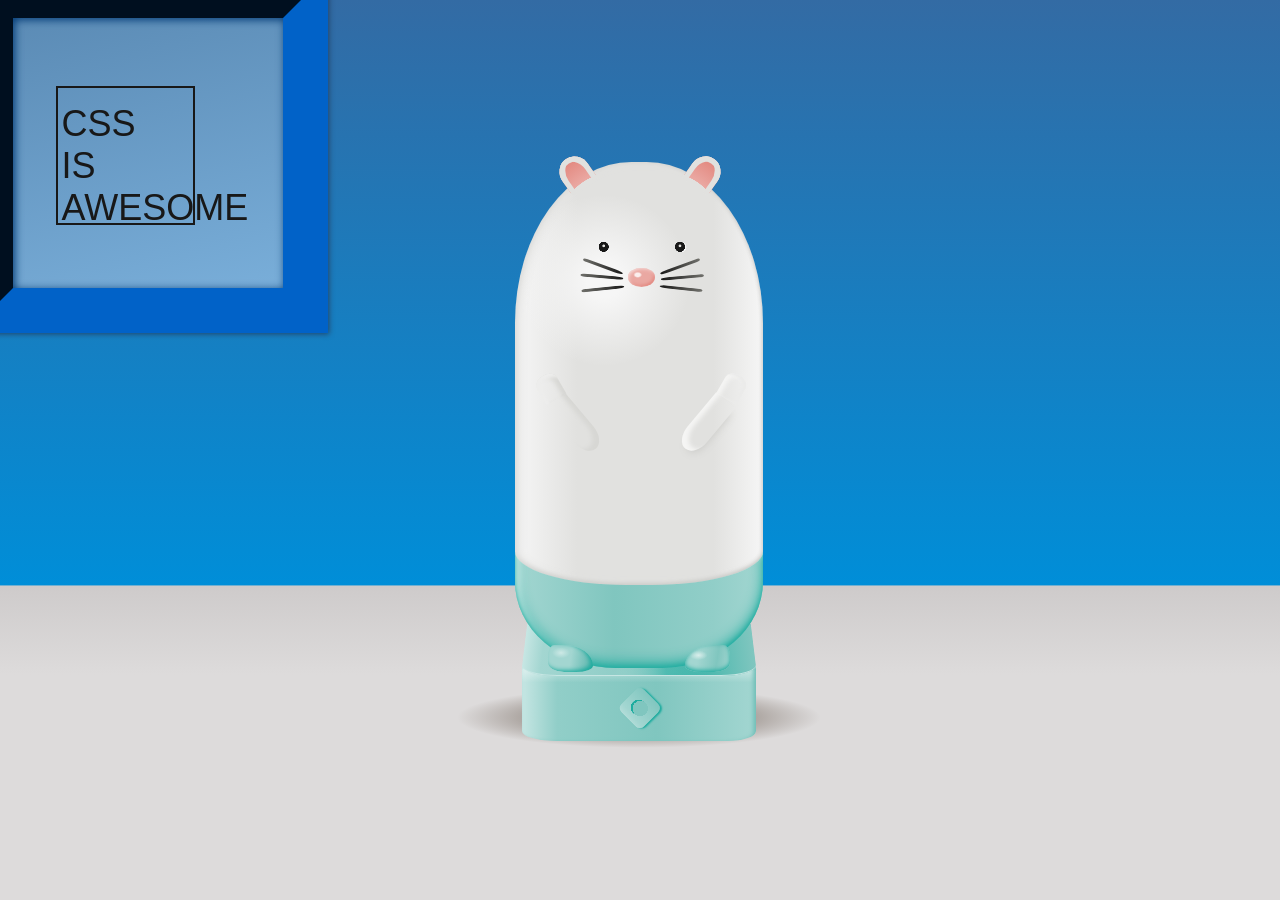
<file: index.html>
<!DOCTYPE html>
<html lang="en">
  <head>
    <meta charset="UTF-8" />
    <meta name="viewport" content="width=device-width, initial-scale=1.0" />
    <link rel="stylesheet" href="styles/main.css" />
    <title>Ikea Spiken Night Light</title>
  </head>
  <body>
    <div class="frame">
      <p>CSS IS AWESOME</p>
    </div>
    <div class="spiken">
      <div class="base">
        <input type="checkbox" name="btn" />
        <label for="btn"></label>
      </div>
      <div class="top">
        <div class="body"></div>
        <div class="face">
          <div class="face__whiskers--l"></div>
          <div class="face__whiskers--r"></div>
        </div>
        <div class="arm--l"></div>
        <div class="arm--r"></div>
        <div class="feet"></div>
      </div>
    </div>
  </body>
</html>
</file>
<file: styles/main.css>
body {
  margin: 0;
  background: #008ed8;
  min-height: 100vh;
  display: -webkit-box;
  display: -ms-flexbox;
  display: flex;
  -webkit-box-pack: center;
      -ms-flex-pack: center;
          justify-content: center;
  -webkit-box-align: center;
      -ms-flex-align: center;
          align-items: center;
  overflow: hidden;
  background: -webkit-gradient(linear, left top, left bottom, from(#336ba4), color-stop(65%, #008ed8), color-stop(65.1%, #cecbcb), color-stop(75%, #dddbdb));
  background: linear-gradient(#336ba4, #008ed8 65%, #cecbcb 65.1%, #dddbdb 75%);
}

@media only screen and (max-width: 600px) {
  body {
    background: -webkit-gradient(linear, left top, left bottom, from(#336ba4), color-stop(60%, #008ed8), color-stop(60.1%, #cecbcb), color-stop(75%, #dad8d8));
    background: linear-gradient(#336ba4, #008ed8 60%, #cecbcb 60.1%, #dad8d8 75%);
  }
}

.spiken {
  position: relative;
  background-size: 900px;
  width: 90vmin;
  height: 90vmin;
  background-repeat: no-repeat;
  background-position: center;
}

.spiken::before {
  content: '';
  width: 42vmin;
  height: 7vmin;
  position: absolute;
  background-color: green;
  top: 79.1%;
  left: 26.6%;
  border-radius: 50%;
  background: radial-gradient(#594a3e, transparent 68%);
}

.spiken .top {
  /* teal part */
}

.spiken .top:before {
  content: '';
  width: 27.5vmin;
  height: 13vmin;
  position: absolute;
  background-color: transparent;
  top: 62.5%;
  left: 34.6%;
  border-radius: 0 0 55% 55% / 35% 35% 100% 100%;
  -webkit-box-shadow: inset 0 -0.2vmin 0.5vmin #1eac9f, inset 0.5vmin 0.5vmin 1vmin #d8eeeb, inset 0 -0.5vmin 1.5vmin #1eac9f;
          box-shadow: inset 0 -0.2vmin 0.5vmin #1eac9f, inset 0.5vmin 0.5vmin 1vmin #d8eeeb, inset 0 -0.5vmin 1.5vmin #1eac9f;
  background: -webkit-gradient(linear, left top, right top, from(#a3d6d1), color-stop(40%, #80c6bf), color-stop(80%, #91cec8), to(#a3d6d1));
  background: linear-gradient(90deg, #a3d6d1, #80c6bf 40%, #91cec8 80%, #a3d6d1);
}

.spiken .top .body {
  width: 27.5vmin;
  height: 47vmin;
  position: absolute;
  top: 14.5%;
  left: 34.6%;
  -webkit-box-shadow: inset 0.5vmin 0 1.1vmin #e1e1df, inset 0 -0.1vmin 0.5vmin #afafab;
          box-shadow: inset 0.5vmin 0 1.1vmin #e1e1df, inset 0 -0.1vmin 0.5vmin #afafab;
  border-radius: 47% 47% 45% 45% / 38% 38% 8% 8%;
  background: radial-gradient(circle at 36% 28%, #f6f6f6 5%, transparent 25%), -webkit-gradient(linear, left top, right top, from(#f6f6f6), color-stop(25%, #e1e1df), color-stop(80%, #e1e1df), to(#f6f6f6));
  background: radial-gradient(circle at 36% 28%, #f6f6f6 5%, transparent 25%), linear-gradient(90deg, #f6f6f6, #e1e1df 25%, #e1e1df 80%, #f6f6f6);
  /* ears */
}

.spiken .top .body::before, .spiken .top .body::after {
  content: '';
  width: 12.6%;
  height: 8%;
  position: absolute;
  background-color: #eaa8a2;
  top: -1.5%;
  border-radius: 50% 50% 0 0 / 50% 50% 0 0;
  -webkit-box-shadow: inset 0.6vmin 0.27vmin #e1e1df, inset -0.6vmin 0.27vmin #e1e1df, inset 0 0.6vmin #e1e1df;
          box-shadow: inset 0.6vmin 0.27vmin #e1e1df, inset -0.6vmin 0.27vmin #e1e1df, inset 0 0.6vmin #e1e1df;
  background: radial-gradient(circle at 50% 250%, #e1e1df 65%, #eaa8a2 65.5%, #e18178);
}

.spiken .top .body::before {
  left: 18%;
  -webkit-transform: rotate(-35deg);
          transform: rotate(-35deg);
}

.spiken .top .body::after {
  left: 70%;
  -webkit-transform: rotate(35deg);
          transform: rotate(35deg);
}

.spiken .top .face {
  width: 15vmin;
  height: 6vmin;
  position: absolute;
  top: 24.2%;
  left: 41.8%;
  background: radial-gradient(circle at 22% 9%, #e1e1df 0.8%, transparent 1.5%), radial-gradient(circle at 22% 10.8%, #181818 4.2%, transparent 4.5%), radial-gradient(circle at 22.5% 12.3%, #f6f6f6 4.2%, transparent 4.5%), radial-gradient(circle at 78.5% 9%, #e1e1df 0.8%, transparent 1.5%), radial-gradient(circle at 78.5% 10.8%, #181818 4.2%, transparent 4.5%), radial-gradient(circle at 79.5% 11.5%, #f6f6f6 4.2%, transparent 4.5%);
  /* nose */
}

.spiken .top .face::before {
  content: '';
  width: 3vmin;
  height: 2.1vmin;
  position: absolute;
  background-color: #eaa8a2;
  position: absolute;
  top: 50%;
  left: 40%;
  border-radius: 50% / 45% 45% 50% 50%;
  -webkit-box-shadow: inset 0.1vmin 0.1vmin 0.4vmin #f8e2e0, inset -0.1vmin -0.1vmin 0.4vmin #dc6e64;
          box-shadow: inset 0.1vmin 0.1vmin 0.4vmin #f8e2e0, inset -0.1vmin -0.1vmin 0.4vmin #dc6e64;
  background: radial-gradient(ellipse at 36% 36%, #fbeeed 10%, transparent 18%), #eaa8a2;
}

.spiken .top .face__whiskers--l, .spiken .top .face__whiskers--r {
  position: absolute;
  width: 4.7vmin;
  height: 0.3vmin;
  top: 45%;
}

.spiken .top .face__whiskers--l, .spiken .top .face__whiskers--l::before, .spiken .top .face__whiskers--l::after {
  border-radius: 10% 20% 20% 10% / 50%;
  background: -webkit-gradient(linear, left top, right top, from(#70706b), to(#181818));
  background: linear-gradient(90deg, #70706b, #181818);
}

.spiken .top .face__whiskers--l {
  left: 6%;
  -webkit-transform: rotate(20deg);
          transform: rotate(20deg);
}

.spiken .top .face__whiskers--l::before, .spiken .top .face__whiskers--l::after {
  content: '';
  width: 4.8vmin;
  height: 0.3vmin;
  position: absolute;
  background-color: #181818;
}

.spiken .top .face__whiskers--l::before {
  top: 390%;
  left: 5%;
  -webkit-transform: rotate(-15deg);
          transform: rotate(-15deg);
}

.spiken .top .face__whiskers--l::after {
  top: 780%;
  left: 16%;
  -webkit-transform: rotate(-26deg);
          transform: rotate(-26deg);
}

.spiken .top .face__whiskers--r, .spiken .top .face__whiskers--r::before, .spiken .top .face__whiskers--r::after {
  border-radius: 20% 10% 10% 20% / 50%;
  background: -webkit-gradient(linear, left top, right top, from(#181818), to(#70706b));
  background: linear-gradient(90deg, #181818, #70706b);
}

.spiken .top .face__whiskers--r {
  left: 63%;
  -webkit-transform: rotate(-20deg);
          transform: rotate(-20deg);
}

.spiken .top .face__whiskers--r::before, .spiken .top .face__whiskers--r::after {
  content: '';
  width: 4.8vmin;
  height: 0.3vmin;
  position: absolute;
  background-color: #181818;
}

.spiken .top .face__whiskers--r::before {
  top: 420%;
  left: -5%;
  -webkit-transform: rotate(15deg);
          transform: rotate(15deg);
}

.spiken .top .face__whiskers--r::after {
  top: 770%;
  left: -16%;
  -webkit-transform: rotate(26deg);
          transform: rotate(26deg);
}

.spiken .top .feet {
  width: 20.6vmin;
  height: 3vmin;
  position: absolute;
  top: 74.1%;
  left: 38.4%;
}

.spiken .top .feet:before, .spiken .top .feet:after {
  content: '';
  width: 5vmin;
  height: 3vmin;
  position: absolute;
  background-color: #a3d6d1;
  top: 0;
}

.spiken .top .feet::before {
  left: 1%;
  border-radius: 15% 69% 40% 38% / 45% 81% 25% 36%;
  -webkit-box-shadow: inset -0.3vmin -0.2vmin 0.5vmin #1eac9f;
          box-shadow: inset -0.3vmin -0.2vmin 0.5vmin #1eac9f;
  background: radial-gradient(ellipse at 29% 29%, #cde9e6, transparent 20%), linear-gradient(99deg, #a3d6d1 10%, #a3d6d1 50%, #55b3aa);
}

.spiken .top .feet::after {
  right: 1%;
  border-radius: 69% 15% 38% 40% / 81% 45% 36% 25%;
  -webkit-box-shadow: inset 0 -0.2vmin 0.5vmin #1eac9f;
          box-shadow: inset 0 -0.2vmin 0.5vmin #1eac9f;
  background: radial-gradient(ellipse at 30% 38%, #d8eeeb, transparent 20%), linear-gradient(99deg, #a3d6d1 30%, #80c6bf 70%, #a3d6d1);
}

.spiken .top .arm--l, .spiken .top .arm--r {
  width: 2.8vmin;
  height: 7vmin;
  position: absolute;
  top: 43%;
}

.spiken .top .arm--l::after, .spiken .top .arm--r::after {
  content: '';
  width: 2.5vmin;
  height: 3vmin;
  position: absolute;
  background-color: transparent;
}

.spiken .top .arm--l {
  border-radius: 50% / 30% 0 30% 30%;
  -webkit-box-shadow: inset -0.5vmin -0.6vmin 0.5vmin #d7d7d4;
          box-shadow: inset -0.5vmin -0.6vmin 0.5vmin #d7d7d4;
  -webkit-transform: rotate(-40deg);
          transform: rotate(-40deg);
  left: 40.5%;
}

.spiken .top .arm--l::after {
  top: -43.5%;
  left: 20%;
  border-radius: 50% / 30% 30% 0 0;
  -webkit-transform: rotate(10deg);
          transform: rotate(10deg);
  -webkit-box-shadow: inset 0.3vmin 0.6vmin 0.4vmin #ededec, inset 0.3vmin 0.1vmin 0.2vmin #ededec, inset -0.5vmin 0.3vmin 0.5vmin #d7d7d4;
          box-shadow: inset 0.3vmin 0.6vmin 0.4vmin #ededec, inset 0.3vmin 0.1vmin 0.2vmin #ededec, inset -0.5vmin 0.3vmin 0.5vmin #d7d7d4;
}

.spiken .top .arm--r {
  border-radius: 50% / 0 0 30% 30%;
  -webkit-box-shadow: inset 0.5vmin -0.6vmin 0.5vmin #f5f5f4, 0.5vmin 0.4vmin 1vmin -0.5vmin #c8c8c5;
          box-shadow: inset 0.5vmin -0.6vmin 0.5vmin #f5f5f4, 0.5vmin 0.4vmin 1vmin -0.5vmin #c8c8c5;
  -webkit-transform: rotate(40deg);
          transform: rotate(40deg);
  left: 56.5%;
}

.spiken .top .arm--r::after {
  top: -44.8%;
  left: -9%;
  border-radius: 50% / 30% 30% 0 0;
  -webkit-transform: rotate(-10deg);
          transform: rotate(-10deg);
  -webkit-box-shadow: inset -0.3vmin 0.2vmin 0.4vmin #ebebea, inset -0.3vmin 0.2vmin 0.2vmin #ebebea, inset 0.5vmin 0.2vmin 0.5vmin #f5f5f4;
          box-shadow: inset -0.3vmin 0.2vmin 0.4vmin #ebebea, inset -0.3vmin 0.2vmin 0.2vmin #ebebea, inset 0.5vmin 0.2vmin 0.5vmin #f5f5f4;
}

.spiken .base {
  width: 26vmin;
  height: 10vmin;
  position: absolute;
  top: 74.8%;
  left: 35.4%;
  -webkit-box-shadow: inset -0.3vmin 0.2vmin 0.5vmin #6ebeb7;
          box-shadow: inset -0.3vmin 0.2vmin 0.5vmin #6ebeb7;
  border-radius: 25% 12% 12% 15% / 20% 20% 11% 11%;
  background: linear-gradient(white, transparent 35%), linear-gradient(90deg, #c6e6e3, #91cec8 15%, #80c6bf, #a3d6d1), linear-gradient(-97deg, transparent 2%, #a3d6d1 2.35%, #a3d6d1 80%, transparent 80%);
}

.spiken .base::after {
  content: '';
  width: 26vmin;
  height: 5.8vmin;
  position: absolute;
  background-color: transparent;
  border-radius: 0 0 15% 15% / 0 0 20% 20%;
  -webkit-box-shadow: inset 0vmin -0.1vmin #c6e6e3;
          box-shadow: inset 0vmin -0.1vmin #c6e6e3;
  top: -30%;
  background: linear-gradient(97deg, transparent 2%, #c6e6e3 2.35%, #a3d6d1 10%, #91cec8 40%, transparent 80%), linear-gradient(-97deg, transparent 2%, #80c6bf 2.35%, #1eac9f 40%, #a3d6d1, transparent 80%);
}

.spiken .base input {
  position: absolute;
  visibility: hidden;
}

.spiken .base label {
  width: 3.5vmin;
  height: 3.5vmin;
  position: absolute;
  top: 46%;
  left: 43.5%;
  border-radius: 20% / 20%;
  -webkit-box-shadow: 0.2vmin -0.15vmin 0.2vmin #1eac9f;
          box-shadow: 0.2vmin -0.15vmin 0.2vmin #1eac9f;
  -webkit-transform: rotate(45deg);
          transform: rotate(45deg);
  background: radial-gradient(circle at 52% 50%, #80c6bf 0.85vmin, transparent 0.85vmin), radial-gradient(circle at 46% 51.5%, #1eac9f 0.85vmin, transparent 0.88vmin), linear-gradient(185deg, #80c6bf, #a3d6d1 80%, #b5deda);
}

.frame {
  width: 30vmin;
  height: 30vmin;
  position: absolute;
  background: linear-gradient(166deg, #5b8bb5, #79aed9);
  top: -3%;
  left: -2.5%;
  border: inset 5vmin #013974;
  -webkit-box-shadow: inset 0.2vmin 0.2vmin 0.9vmin #013974, 0.2vmin 0.2vmin 0.6vmin #21456a;
          box-shadow: inset 0.2vmin 0.2vmin 0.9vmin #013974, 0.2vmin 0.2vmin 0.6vmin #21456a;
}

@media only screen and (max-width: 600px) {
  .frame {
    top: 3%;
  }
}

.frame::before {
  content: '';
  width: 15vmin;
  height: 15vmin;
  position: absolute;
  background-color: transparent;
  border: 2px solid #181818;
  top: 25%;
  left: 16%;
}

.frame p {
  width: 2vmin;
  position: absolute;
  top: 18%;
  left: 18%;
  font-size: 4vmin;
  font-family: sans-serif;
  color: #181818;
}
</file>
